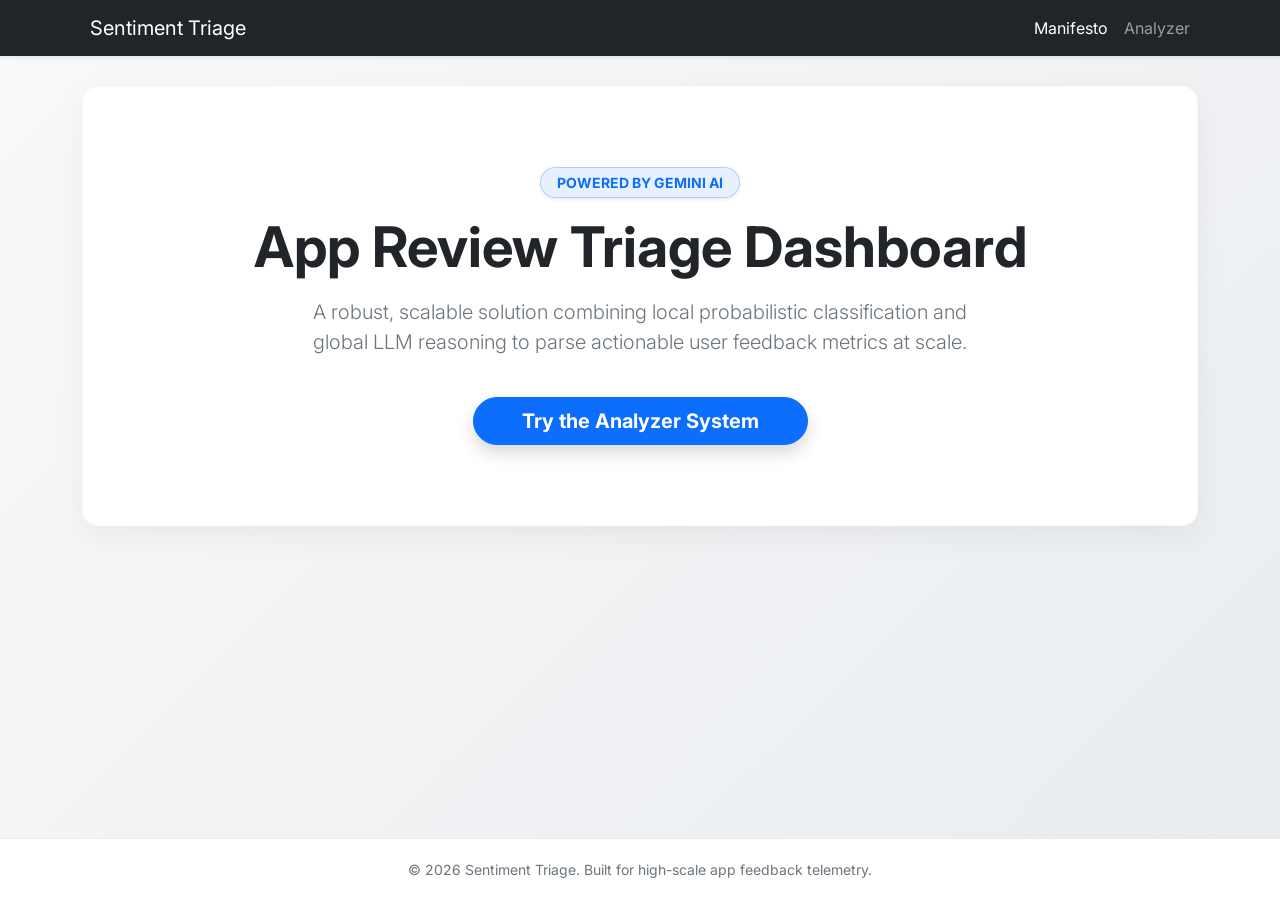
<file: templates/index.html>
<!DOCTYPE html>
<html lang="en">

<head>
    <meta charset="UTF-8">
    <title>App Review Triage Dashboard</title>
    <link rel="preconnect" href="https://fonts.googleapis.com">
    <link rel="preconnect" href="https://fonts.gstatic.com" crossorigin>
    <link href="https://fonts.googleapis.com/css2?family=Inter:wght@300;400;500;600;700&display=swap" rel="stylesheet">
    <link rel="stylesheet" href="https://cdnjs.cloudflare.com/ajax/libs/font-awesome/6.4.0/css/all.min.css">
    <link href="https://cdn.jsdelivr.net/npm/bootstrap@5.3.0/dist/css/bootstrap.min.css" rel="stylesheet">
    <style>
        body {
            font-family: 'Inter', sans-serif;
            padding-top: 70px;
            background: linear-gradient(135deg, #f8f9fa 0%, #e9ecef 100%);
            display: flex;
            flex-direction: column;
            min-height: 100vh;
        }

        main {
            flex: 1;
        }

        .hero {
            background: #ffffff;
            padding: 80px 40px;
            border-radius: 16px;
            margin-bottom: 50px;
            box-shadow: 0 10px 30px rgba(0, 0, 0, 0.05);
            border: 1px solid rgba(0, 0, 0, 0.02);
        }

        .feature-box {
            padding: 40px 30px;
            background: #ffffff;
            border: 1px solid rgba(0, 0, 0, 0.03);
            border-radius: 16px;
            height: 100%;
            transition: transform 0.2s ease, box-shadow 0.2s ease;
            box-shadow: 0 4px 12px rgba(0, 0, 0, 0.02);
        }

        .feature-box:hover {
            transform: translateY(-5px);
            box-shadow: 0 15px 35px rgba(0, 0, 0, 0.08);
        }

        .icon-wrapper {
            font-size: 2.5rem;
            margin-bottom: 20px;
        }

        footer {
            margin-top: auto;
            background: #ffffff;
            border-top: 1px solid #e9ecef;
            padding: 20px 0;
            color: #6c757d;
        }
    </style>
</head>

<body>
    <nav class="navbar navbar-expand-lg navbar-dark bg-dark fixed-top shadow-sm">
        <div class="container">
            <a class="navbar-brand font-weight-bold" href="/"><i class="fa-solid text-warning me-2"></i>Sentiment
                Triage</a>
            <div class="collapse navbar-collapse">
                <ul class="navbar-nav ms-auto">
                    <li class="nav-item"><a class="nav-link active" href="/">Manifesto</a></li>
                    <li class="nav-item"><a class="nav-link" href="/analyzer">Analyzer</a></li>
                </ul>
            </div>
        </div>
    </nav>

    <main class="container pb-5">
        <div class="hero text-center mt-3 position-relative overflow-hidden">
            <div
                class="d-inline-block bg-primary bg-opacity-10 text-primary fw-bold px-3 py-1 rounded-pill mb-3 small shadow-sm border border-primary border-opacity-25">
                POWERED BY GEMINI AI</div>
            <h1 class="display-4 fw-bold text-dark">App Review Triage Dashboard</h1>
            <p class="lead mt-3 text-secondary mx-auto" style="max-width: 700px;">A robust, scalable solution combining
                local probabilistic classification and global LLM reasoning to parse actionable user feedback metrics at
                scale.</p>
            <a href="/analyzer" class="btn btn-primary btn-lg mt-4 px-5 shadow rounded-pill fw-bold">Try the Analyzer
                System</a>
        </div>
    </main>

    <footer class="text-center">
        <div class="container small">
            &copy; 2026 Sentiment Triage. Built for high-scale app feedback telemetry.
        </div>
    </footer>
</body>

</html>
</file>
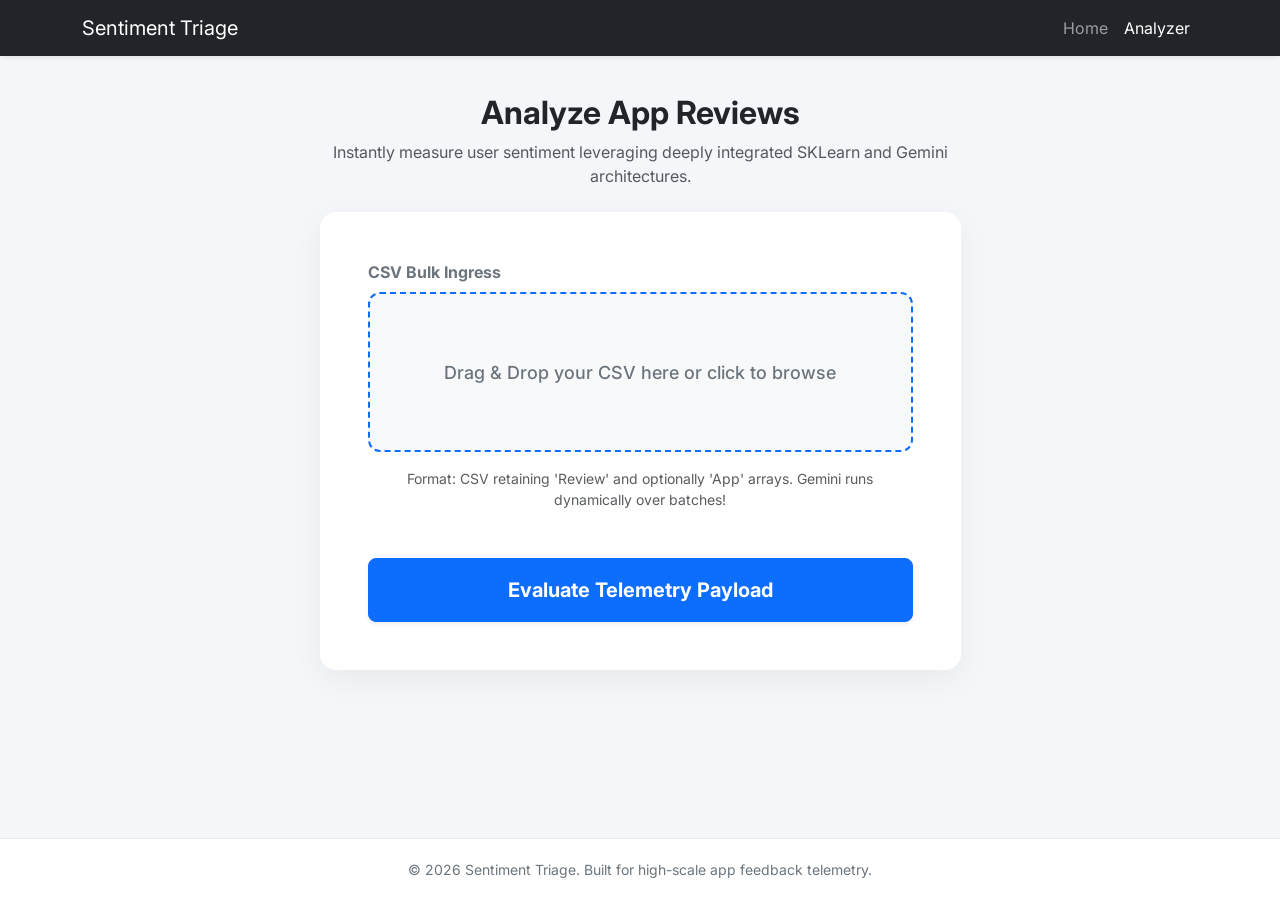
<file: templates/analyzer.html>
<!DOCTYPE html>
<html lang="en">

<head>
    <meta charset="UTF-8">
    <title>Sentiment Analyzer</title>
    <!-- Google Fonts: Inter -->
    <link href="https://fonts.googleapis.com/css2?family=Inter:wght@300;400;500;600;700&display=swap" rel="stylesheet">
    <link rel="stylesheet" href="https://cdnjs.cloudflare.com/ajax/libs/font-awesome/6.4.0/css/all.min.css">
    <link href="https://cdn.jsdelivr.net/npm/bootstrap@5.3.0/dist/css/bootstrap.min.css" rel="stylesheet">
    <style>
        body {
            font-family: 'Inter', sans-serif;
            padding-top: 70px;
            background-color: #f4f6f9;
            display: flex;
            flex-direction: column;
            min-height: 100vh;
        }

        main {
            flex: 1;
        }

        .analyzer-card {
            border: none;
            border-radius: 16px;
            box-shadow: 0 10px 30px rgba(0, 0, 0, 0.05);
        }

        footer {
            margin-top: auto;
            background: #ffffff;
            border-top: 1px solid #e9ecef;
            padding: 20px 0;
            color: #6c757d;
        }

        .divider {
            display: flex;
            align-items: center;
            text-align: center;
            color: #adb5bd;
            margin: 30px 0;
        }

        .divider::before,
        .divider::after {
            content: '';
            flex: 1;
            border-bottom: 1px solid #e9ecef;
        }

        .divider:not(:empty)::before {
            margin-right: 1em;
        }

        .divider:not(:empty)::after {
            margin-left: 1em;
        }

        /* Drag and drop zone styling */
        .drop-zone {
            max-width: 100%;
            height: 160px;
            padding: 25px;
            display: flex;
            align-items: center;
            justify-content: center;
            text-align: center;
            font-family: "Inter", sans-serif;
            font-weight: 500;
            font-size: 18px;
            cursor: pointer;
            color: #6c757d;
            border: 2px dashed #0d6efd;
            border-radius: 12px;
            background-color: #f8f9fa;
            transition: all 0.3s ease;
        }

        .drop-zone--over {
            border-style: solid;
            background-color: #e9ecef;
            color: #0b5ed7;
        }

        .drop-zone__input {
            display: none;
        }

        .drop-zone__thumb {
            width: 100%;
            height: 100%;
            border-radius: 10px;
            overflow: hidden;
            background-color: #e9ecef;
            position: relative;
            display: flex;
            align-items: center;
            justify-content: center;
            flex-direction: column;
        }

        .drop-zone__thumb::after {
            content: attr(data-label);
            display: block;
            margin-top: 10px;
            font-size: 16px;
            color: #0d6efd;
            font-weight: 600;
        }
    </style>
</head>

<body>
    <nav class="navbar navbar-expand-lg navbar-dark bg-dark fixed-top shadow-sm">
        <div class="container">
            <a class="navbar-brand font-weight-bold" href="/">Sentiment Triage</a>
            <div class="collapse navbar-collapse">
                <ul class="navbar-nav ms-auto">
                    <li class="nav-item"><a class="nav-link" href="/">Home</a></li>
                    <li class="nav-item"><a class="nav-link active" href="/analyzer">Analyzer</a></li>
                </ul>
            </div>
        </div>
    </nav>

    <main class="container pb-5">
        <div class="row justify-content-center">
            <div class="col-lg-7 col-md-9">
                <div class="text-center mb-4 mt-4">
                    <h2 class="fw-bold text-dark">Analyze App Reviews</h2>
                    <p class="text-muted">Instantly measure user sentiment leveraging deeply integrated SKLearn and
                        Gemini architectures.</p>
                </div>

                <div class="card analyzer-card">
                    <div class="card-body p-5">
                        <form id="analysisForm" action="/predict" method="post" enctype="multipart/form-data">
                            <!-- Drag and Drop CSV Mode -->
                            <div class="mb-4">
                                <label class="form-label fw-bold text-secondary mb-2">CSV Bulk Ingress</label>
                                <div class="drop-zone" id="drop-zone">
                                    <span class="drop-zone__prompt">Drag & Drop your CSV here or click to browse</span>
                                    <input type="file" name="file" id="csvUpload" class="drop-zone__input"
                                        accept=".csv">
                                </div>
                                <div class="form-text mt-3 text-center text-muted small">
                                    Format: CSV retaining 'Review' and optionally 'App' arrays. Gemini runs dynamically
                                    over batches!
                                </div>
                            </div>

                            <div class="mt-5">
                                <button type="submit" id="submitBtn"
                                    class="btn btn-primary btn-lg w-100 shadow-sm fw-bold p-3">
                                    <span id="btnText">Evaluate Telemetry Payload</span>
                                    <span id="btnSpinner" class="spinner-border spinner-border-sm d-none ms-2"
                                        role="status" aria-hidden="true"></span>
                                </button>
                            </div>
                        </form>
                    </div>
                </div>

            </div>
        </div>
    </main>

    <footer class="text-center">
        <div class="container small">
            &copy; 2026 Sentiment Triage. Built for high-scale app feedback telemetry.
        </div>
    </footer>

    <!-- Form Submit Spinner and Drag Drop Logic -->
    <script>
        document.getElementById('analysisForm').addEventListener('submit', function (e) {
            const btn = document.getElementById('submitBtn');
            const btnText = document.getElementById('btnText');
            const btnSpinner = document.getElementById('btnSpinner');

            btn.classList.add('disabled');
            btnText.innerText = 'Calculating Classifications & Generating AI Decisions...';
            btnSpinner.classList.remove('d-none');
        });

        document.querySelectorAll(".drop-zone__input").forEach((inputElement) => {
            const dropZoneElement = inputElement.closest(".drop-zone");

            dropZoneElement.addEventListener("click", (e) => {
                inputElement.click();
            });

            inputElement.addEventListener("change", (e) => {
                if (inputElement.files.length) {
                    updateThumbnail(dropZoneElement, inputElement.files[0]);
                }
            });

            dropZoneElement.addEventListener("dragover", (e) => {
                e.preventDefault();
                dropZoneElement.classList.add("drop-zone--over");
            });

            ["dragleave", "dragend"].forEach((type) => {
                dropZoneElement.addEventListener(type, (e) => {
                    dropZoneElement.classList.remove("drop-zone--over");
                });
            });

            dropZoneElement.addEventListener("drop", (e) => {
                e.preventDefault();
                if (e.dataTransfer.files.length) {
                    inputElement.files = e.dataTransfer.files;
                    updateThumbnail(dropZoneElement, e.dataTransfer.files[0]);
                }
                dropZoneElement.classList.remove("drop-zone--over");
            });
        });

        function updateThumbnail(dropZoneElement, file) {
            let thumbnailElement = dropZoneElement.querySelector(".drop-zone__thumb");

            if (dropZoneElement.querySelector(".drop-zone__prompt")) {
                dropZoneElement.querySelector(".drop-zone__prompt").remove();
            }

            if (!thumbnailElement) {
                thumbnailElement = document.createElement("div");
                thumbnailElement.classList.add("drop-zone__thumb");
                thumbnailElement.innerHTML = '';
                dropZoneElement.appendChild(thumbnailElement);
            }

            thumbnailElement.dataset.label = file.name;
        }
    </script>
</body>

</html>
</file>
